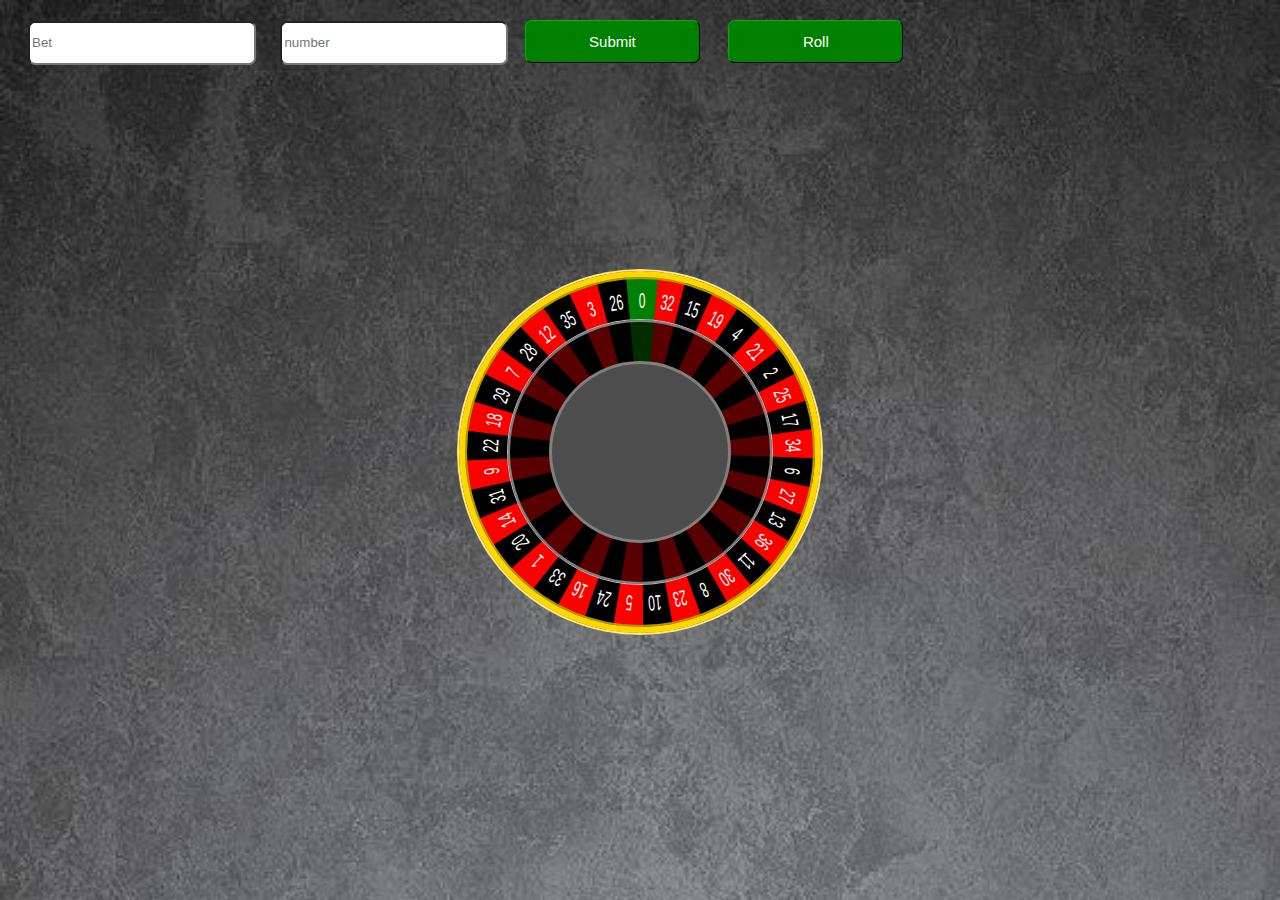
<file: src/front/index.html>
<!DOCTYPE html>
<html lang="en">

<head>
    <meta charset="UTF-8">
    <meta name="viewport" content="width=device-width, initial-scale=1.0">
    <meta http-equiv="X-UA-Compatible" content="ie=edge">
    <!-- Bootstrap підключення -->
    <!-- <link rel="stylesheet" href="https://stackpath.bootstrapcdn.com/bootstrap/4.4.1/css/bootstrap.min.css"
        integrity="sha384-Vkoo8x4CGsO3+Hhxv8T/Q5PaXtkKtu6ug5TOeNV6gBiFeWPGFN9MuhOf23Q9Ifjh" crossorigin="anonymous"> -->
    <link rel="stylesheet" href="styles.css">
    <title>BlockChain Roulette</title>
</head>

<body onload="set_name()">
    <form class="form-inline">
        <label id="name"></label>
        <label id="balance"></label>
        <input class="form-control" id="bet" type="text" placeholder="Bet">
        <input class="form-control" id="number" type="text" placeholder="number">
        <input class="btn btn-success" type="button" onclick="make_bet()" value="Submit">
        <input class="btn btn-success" id="spin" type="button" onclick="get_result()" value="Roll">
        <input class="btn btn-reset" id="reset" type="button" value="New Game">
    </form>
    <div class="main">
        <div class="plate" id="plate">
            <ul class="inner">
                <li class="number"><label><input type="radio" name="pit" value="32" /><span
                            class="pit">32</span></label></li>
                <li class="number"><label><input type="radio" name="pit" value="15" /><span
                            class="pit">15</span></label></li>
                <li class="number"><label><input type="radio" name="pit" value="19" /><span
                            class="pit">19</span></label></li>
                <li class="number"><label><input type="radio" name="pit" value="4" /><span class="pit">4</span></label>
                </li>
                <li class="number"><label><input type="radio" name="pit" value="21" /><span
                            class="pit">21</span></label></li>
                <li class="number"><label><input type="radio" name="pit" value="2" /><span class="pit">2</span></label>
                </li>
                <li class="number"><label><input type="radio" name="pit" value="25" /><span
                            class="pit">25</span></label></li>
                <li class="number"><label><input type="radio" name="pit" value="17" /><span
                            class="pit">17</span></label></li>
                <li class="number"><label><input type="radio" name="pit" value="34" /><span
                            class="pit">34</span></label></li>
                <li class="number"><label><input type="radio" name="pit" value="6" /><span class="pit">6</span></label>
                </li>
                <li class="number"><label><input type="radio" name="pit" value="27" /><span
                            class="pit">27</span></label></li>
                <li class="number"><label><input type="radio" name="pit" value="13" /><span
                            class="pit">13</span></label></li>
                <li class="number"><label><input type="radio" name="pit" value="36" /><span
                            class="pit">36</span></label></li>
                <li class="number"><label><input type="radio" name="pit" value="11" /><span
                            class="pit">11</span></label></li>
                <li class="number"><label><input type="radio" name="pit" value="30" /><span
                            class="pit">30</span></label></li>
                <li class="number"><label><input type="radio" name="pit" value="8" /><span class="pit">8</span></label>
                </li>
                <li class="number"><label><input type="radio" name="pit" value="23" /><span
                            class="pit">23</span></label></li>
                <li class="number"><label><input type="radio" name="pit" value="10" /><span
                            class="pit">10</span></label></li>
                <li class="number"><label><input type="radio" name="pit" value="5" /><span class="pit">5</span></label>
                </li>
                <li class="number"><label><input type="radio" name="pit" value="24" /><span
                            class="pit">24</span></label></li>
                <li class="number"><label><input type="radio" name="pit" value="16" /><span
                            class="pit">16</span></label></li>
                <li class="number"><label><input type="radio" name="pit" value="33" /><span
                            class="pit">33</span></label></li>
                <li class="number"><label><input type="radio" name="pit" value="1" /><span class="pit">1</span></label>
                </li>
                <li class="number"><label><input type="radio" name="pit" value="20" /><span
                            class="pit">20</span></label></li>
                <li class="number"><label><input type="radio" name="pit" value="14" /><span
                            class="pit">14</span></label></li>
                <li class="number"><label><input type="radio" name="pit" value="31" /><span
                            class="pit">31</span></label></li>
                <li class="number"><label><input type="radio" name="pit" value="9" /><span class="pit">9</span></label>
                </li>
                <li class="number"><label><input type="radio" name="pit" value="22" /><span
                            class="pit">22</span></label></li>
                <li class="number"><label><input type="radio" name="pit" value="18" /><span
                            class="pit">18</span></label></li>
                <li class="number"><label><input type="radio" name="pit" value="29" /><span
                            class="pit">29</span></label></li>
                <li class="number"><label><input type="radio" name="pit" value="7" /><span class="pit">7</span></label>
                </li>
                <li class="number"><label><input type="radio" name="pit" value="28" /><span
                            class="pit">28</span></label></li>
                <li class="number"><label><input type="radio" name="pit" value="12" /><span
                            class="pit">12</span></label></li>
                <li class="number"><label><input type="radio" name="pit" value="35" /><span
                            class="pit">35</span></label></li>
                <li class="number"><label><input type="radio" name="pit" value="3" /><span class="pit">3</span></label>
                </li>
                <li class="number"><label><input type="radio" name="pit" value="26" /><span
                            class="pit">26</span></label></li>
                <li class="number"><label><input type="radio" name="pit" value="0" /><span class="pit">0</span></label>
                </li>
            </ul>
            <div class="data">
                <div class="data-inner">
                    <div class="mask"></div>
                    <div class="result">
                        <div class="result-number">00</div>
                        <div class="result-color">red</div>
                    </div>
                </div>
            </div>
        </div>
    </div>
    <script src="https://cdnjs.cloudflare.com/ajax/libs/jquery/3.4.1/jquery.min.js"></script>
    <script src="intro.js"></script>
    <script src="script.js"></script>

</body>

</html>
</file>
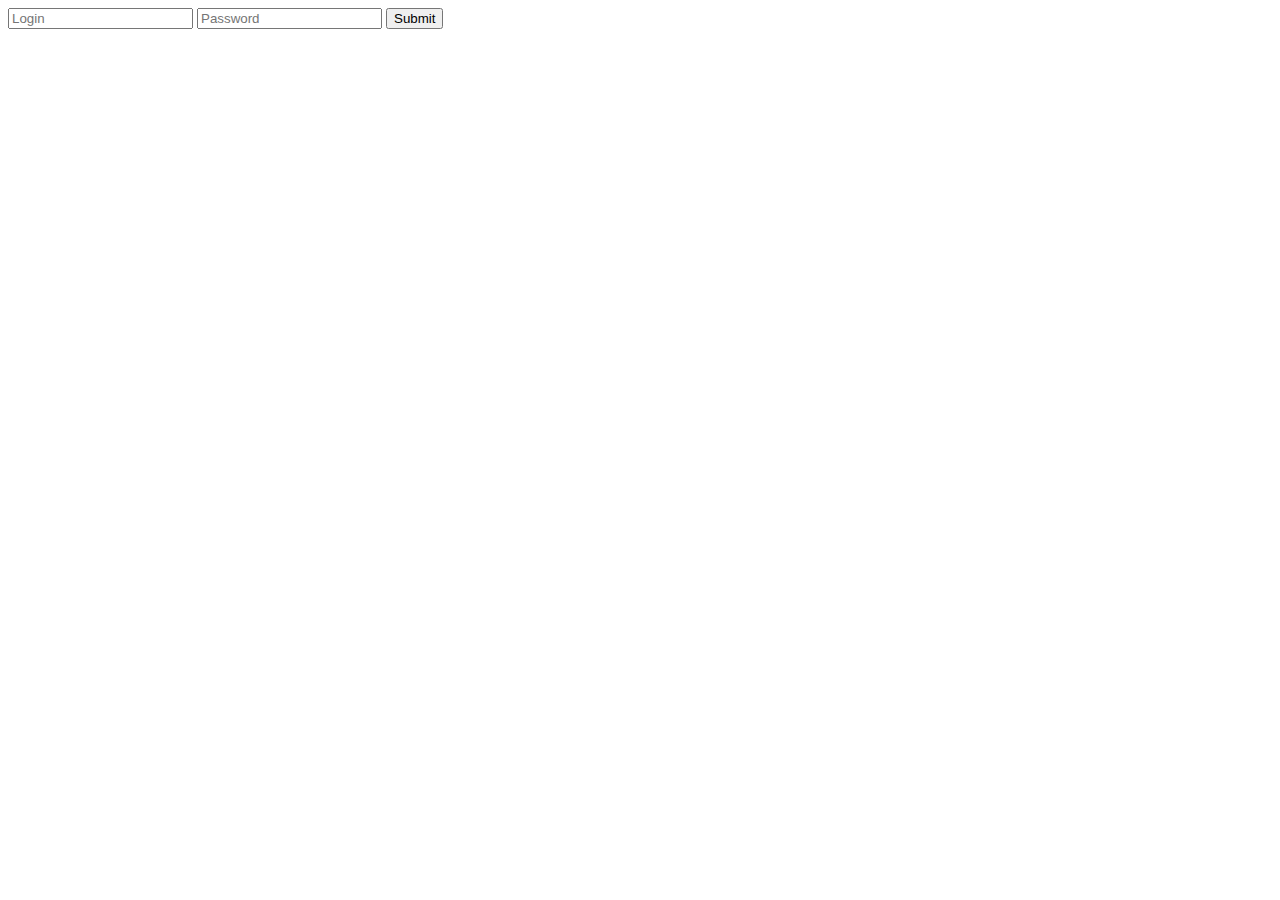
<file: src/front/intro.html>
<!DOCTYPE html>
<html lang="en">
<head>
    <meta charset="UTF-8">
    <title>BlockChain Roulette</title>
</head>
<body>
<form>
    <label>
        <input id="firstName" placeholder="Login">
    </label>
    <label>
        <input id="pass" type="password" placeholder="Password">
    </label>
    <input onclick="send()" type="button" value="Submit">
</form>
<script src="intro.js"></script>
</body>
</html>
</file>
<file: src/front/styles.css>
input[type="button"]{
    /* width: 70px; */
    border-radius: 7px;
}
input[type="text"]{
    width: 220px;
    height: 38px;
    border-radius: 7px;
    margin-left: 20px;
}

.number:nth-child(1) {
    transform: rotateZ(9.7297297297297deg);
}
.number:nth-child(2) {
    transform: rotateZ(19.459459459459deg);
}
.number:nth-child(3) {
    transform: rotateZ(29.189189189189deg);
}
.number:nth-child(4) {
    transform: rotateZ(38.918918918919deg);
}
.number:nth-child(5) {
    transform: rotateZ(48.648648648649deg);
}
.number:nth-child(6) {
    transform: rotateZ(58.378378378378deg);
}
.number:nth-child(7) {
    transform: rotateZ(68.108108108108deg);
}
.number:nth-child(8) {
    transform: rotateZ(77.837837837838deg);
}
.number:nth-child(9) {
    transform: rotateZ(87.567567567568deg);
}
.number:nth-child(10) {
    transform: rotateZ(97.297297297297deg);
}
.number:nth-child(11) {
    transform: rotateZ(107.02702702703deg);
}
.number:nth-child(12) {
    transform: rotateZ(116.75675675676deg);
}
.number:nth-child(13) {
    transform: rotateZ(126.48648648649deg);
}
.number:nth-child(14) {
    transform: rotateZ(136.21621621622deg);
}
.number:nth-child(15) {
    transform: rotateZ(145.94594594595deg);
}
.number:nth-child(16) {
    transform: rotateZ(155.67567567568deg);
}
.number:nth-child(17) {
    transform: rotateZ(165.40540540541deg);
}
.number:nth-child(18) {
    transform: rotateZ(175.13513513514deg);
}
.number:nth-child(19) {
    transform: rotateZ(184.86486486486deg);
}
.number:nth-child(20) {
    transform: rotateZ(194.59459459459deg);
}
.number:nth-child(21) {
    transform: rotateZ(204.32432432432deg);
}
.number:nth-child(22) {
    transform: rotateZ(214.05405405405deg);
}
.number:nth-child(23) {
    transform: rotateZ(223.78378378378deg);
}
.number:nth-child(24) {
    transform: rotateZ(233.51351351351deg);
}
.number:nth-child(25) {
    transform: rotateZ(243.24324324324deg);
}
.number:nth-child(26) {
    transform: rotateZ(252.97297297297deg);
}
.number:nth-child(27) {
    transform: rotateZ(262.7027027027deg);
}
.number:nth-child(28) {
    transform: rotateZ(272.43243243243deg);
}
.number:nth-child(29) {
    transform: rotateZ(282.16216216216deg);
}
.number:nth-child(30) {
    transform: rotateZ(291.89189189189deg);
}
.number:nth-child(31) {
    transform: rotateZ(301.62162162162deg);
}
.number:nth-child(32) {
    transform: rotateZ(311.35135135135deg);
}
.number:nth-child(33) {
    transform: rotateZ(321.08108108108deg);
}
.number:nth-child(34) {
    transform: rotateZ(330.81081081081deg);
}
.number:nth-child(35) {
    transform: rotateZ(340.54054054054deg);
}
.number:nth-child(36) {
    transform: rotateZ(350.27027027027deg);
}
body {
    font-family: 'Roboto', sans-serif;
    background: url("background2.jpg");
    background-repeat: no-repeat;
    background-size: cover;
}

.group_btn{
    margin-left: 43%;
    margin-top: 50px;
}

.main {
    position: absolute;
    top:50%;
    left: 50%;
    transform: translate(-50%,-50%);
    width: 374px;
}
.plate {
    background-color: gray;
    width: 350px;
    height: 350px;
    margin: 12px;
    border-radius: 50%;
    position: relative;
    animation: rotate 24s infinite linear;
}
.plate:after, .plate:before {
    content: '';
    display: block;
    position: absolute;
    border-radius: 50%;
}
.plate:after {
    top: -6px;
    right: -6px;
    bottom: -6px;
    left: -6px;
    border: 6px solid gold;
    box-shadow: inset 0px 0px 0px 2px #b39700, 0px 0px 0px 2px #ffeb80;
}
.plate:before {
    background: rgba(0,0,0,0.65);
    border: 1px solid silver;
    box-shadow: inset 0px 0px 0px 2px #808080;
    top: 12%;
    left: 12%;
    right: 12%;
    bottom: 12%;
    z-index: 1;
}
.number {
    width: 32px;
    height: 175px;
    display: inline-block;
    text-align: center;
    position: absolute;
    top: 0;
    left: calc(46%);
    transform-origin: 50% 100%;
    background-color: transparent;
    border-left: 16px solid transparent;
    border-right: 16px solid transparent;
    border-top: 175px solid black;
    box-sizing: border-box;
}
.number:nth-child(odd) {
    border-top-color: red;
}
.number:nth-child(37) {
    border-top-color: green;
}
.pit {
    color: #fff;
    padding-top: 12px;
    width: 32px;
    display: inline-block;
    font-size: 12px;
    transform: scale(1,1.8);
    position: absolute;
    top: -175px;
    left: -16px;
}
.inner {
    display: block;
    height: 350px;
    width: 350px;
    /*position: relative;*/
}
.inner:after, .inner:before {
    content: '';
    display: block;
    position: absolute;
    border-radius: 50%;
}
.inner:after {
    z-index: 3;
    top: 24%;
    right: 24%;
    bottom: 24%;
    left: 24%;
    background-color: #4d4d4d;
    border: 3px solid #808080;
}
.inner:before {
    top: 24%;
    bottom: 21%;
    left: 24%;
    right: 22%;
    content: '';
    color: #fff;
    font-size: 60px;
    z-index: 5;
    border-radius: 0;
}
.inner[data-spinto='1']:before {
    transform: rotateZ(-2602deg);
    transition: transform 9s ease-out;
    content: '\2022';
}
.inner[data-spinto='2']:before {
    transform: rotateZ(-2774deg);
    transition: transform 9s ease-out;
    content: '\2022';
}
.inner[data-spinto='3']:before {
    transform: rotateZ(-2850deg);
    transition: transform 9s ease-out;
    content: '\2022';
}
.inner[data-spinto='4']:before {
    transform: rotateZ(-2793deg);
    transition: transform 9s ease-out;
    content: '\2022';
}
.inner[data-spinto='5']:before {
    transform: rotateZ(-2642deg);
    transition: transform 9s ease-out;
    content: '\2022';
}
.inner[data-spinto='6']:before {
    transform: rotateZ(-2734deg);
    transition: transform 9s ease-out;
    content: '\2022';
}
.inner[data-spinto='7']:before {
    transform: rotateZ(-2526deg);
    transition: transform 9s ease-out;
    content: '\2022';
}
.inner[data-spinto='8']:before {
    transform: rotateZ(-2673deg);
    transition: transform 9s ease-out;
    content: '\2022';
}
.inner[data-spinto='9']:before {
    transform: rotateZ(-2564deg);
    transition: transform 9s ease-out;
    content: '\2022';
}
.inner[data-spinto='10']:before {
    transform: rotateZ(-2652deg);
    transition: transform 9s ease-out;
    content: '\2022';
}
.inner[data-spinto='11']:before {
    transform: rotateZ(-2693deg);
    transition: transform 9s ease-out;
    content: '\2022';
}
.inner[data-spinto='12']:before {
    transform: rotateZ(-2868deg);
    transition: transform 9s ease-out;
    content: '\2022';
}
.inner[data-spinto='13']:before {
    transform: rotateZ(-2714deg);
    transition: transform 9s ease-out;
    content: '\2022';
}
.inner[data-spinto='14']:before {
    transform: rotateZ(-2582deg);
    transition: transform 9s ease-out;
    content: '\2022';
}
.inner[data-spinto='15']:before {
    transform: rotateZ(-2813deg);
    transition: transform 9s ease-out;
    content: '\2022';
}
.inner[data-spinto='16']:before {
    transform: rotateZ(-2622deg);
    transition: transform 9s ease-out;
    content: '\2022';
}
.inner[data-spinto='17']:before {
    transform: rotateZ(-2755deg);
    transition: transform 9s ease-out;
    content: '\2022';
}
.inner[data-spinto='18']:before {
    transform: rotateZ(-2545deg);
    transition: transform 9s ease-out;
    content: '\2022';
}
.inner[data-spinto='19']:before {
    transform: rotateZ(-2803deg);
    transition: transform 9s ease-out;
    content: '\2022';
}
.inner[data-spinto='20']:before {
    transform: rotateZ(-2592deg);
    transition: transform 9s ease-out;
    content: '\2022';
}
.inner[data-spinto='21']:before {
    transform: rotateZ(-2784deg);
    transition: transform 9s ease-out;
    content: '\2022';
}
.inner[data-spinto='22']:before {
    transform: rotateZ(-2554deg);
    transition: transform 9s ease-out;
    content: '\2022';
}
.inner[data-spinto='23']:before {
    transform: rotateZ(-2662deg);
    transition: transform 9s ease-out;
    content: '\2022';
}
.inner[data-spinto='24']:before {
    transform: rotateZ(-2632deg);
    transition: transform 9s ease-out;
    content: '\2022';
}
.inner[data-spinto='25']:before {
    transform: rotateZ(-2764deg);
    transition: transform 9s ease-out;
    content: '\2022';
}
.inner[data-spinto='26']:before {
    transform: rotateZ(-2840deg);
    transition: transform 9s ease-out;
    content: '\2022';
}
.inner[data-spinto='27']:before {
    transform: rotateZ(-2724deg);
    transition: transform 9s ease-out;
    content: '\2022';
}
.inner[data-spinto='28']:before {
    transform: rotateZ(-2877deg);
    transition: transform 9s ease-out;
    content: '\2022';
}
.inner[data-spinto='29']:before {
    transform: rotateZ(-2535deg);
    transition: transform 9s ease-out;
    content: '\2022';
}
.inner[data-spinto='30']:before {
    transform: rotateZ(-2684deg);
    transition: transform 9s ease-out;
    content: '\2022';
}
.inner[data-spinto='31']:before {
    transform: rotateZ(-2573deg);
    transition: transform 9s ease-out;
    content: '\2022';
}
.inner[data-spinto='32']:before {
    transform: rotateZ(-2822deg);
    transition: transform 9s ease-out;
    content: '\2022';
}
.inner[data-spinto='33']:before {
    transform: rotateZ(-2612deg);
    transition: transform 9s ease-out;
    content: '\2022';
}
.inner[data-spinto='34']:before {
    transform: rotateZ(-2745deg);
    transition: transform 9s ease-out;
    content: '\2022';
}
.inner[data-spinto='35']:before {
    transform: rotateZ(-2499deg);
    transition: transform 9s ease-out;
    content: '\2022';
}
.inner[data-spinto='36']:before {
    transform: rotateZ(-2703deg);
    transition: transform 9s ease-out;
    content: '\2022';
}
.inner[data-spinto='0']:before {
    transform: rotateZ(-2831deg);
    transition: transform 9s ease-out;
    content: '\2022';
}
.inner.rest:before {
    transition: top .5s ease-in, right .5s ease-in, bottom .5s ease-in, left .5s ease-in;
    top: 25%;
    right: 25%;
    bottom: 24%;
    left: 25%;
}
.btn {
    background: green;
    border: 1px solid #000000;
    border-top-color: #00b300;
    border-left-color: #00b300;
    padding: 0;
    margin: 0;
    display: inline-block;
    font-size: 15px;
    width: 175px;
    padding: 12px;
    margin: 12px;
    cursor: pointer;
    color: #fff;
    font-family: 'Roboto', sans-serif;
    border-radius: 3px;
}
.btn .btn-label {
    padding: 12px;
    white-space: nowrap;
}
.btn.btn-reset {
    background: darkgreen;
    border: 1px solid #000000;
    border-top-color: #009700;
    border-left-color: #009700;
}
.btn.disabled {
    opacity: .2;
    transition: opacity .24s linear;
    cursor: not-allowed;
}
@keyframes rotate {
    0% {
        transform: rotateZ(0deg);
    }
    100% {
        transform: rotateZ(360deg);
    }
}
.data {
    display: block;
    position: absolute;
    top: 30%;
    right: 30%;
    bottom: 30%;
    left: 30%;
    border-radius: 50%;
    animation: rotate 24s reverse linear infinite;
    perspective: 2000px;
    z-index: 100;
}
.data .data-inner {
    position: relative;
    width: 100%;
    height: 100%;
    text-align: center;
    transition: transform 0.72s;
    transform-style: preserve-3d;
}
.data.reveal .data-inner {
    transform: rotateY(180deg);
}
.data .mask, .data .result {
    top: 0;
    right: 0;
    bottom: 0;
    left: 0;
    position: absolute;
    backface-visibility: hidden;
    border-radius: 50%;
    overflow: hidden;
    display: inline-block;
}
.data .mask {
    color: #fff;
    font-size: 24px;
    margin: auto;
    line-height: 1.4;
    padding-top: 36px;
}
.data .result {
    background-color: green;
    color: white;
    transform: rotateY(180deg);
    align-items: center;
    color: #fff;
}
.data .result-number {
    font-size: 72px;
    font-weight: 500;
    line-height: 1.2;
    margin-top: 12px;
}
.data .result-color {
    text-transform: uppercase;
    font-size: 21px;
    line-height: 1;
}
.previous-results {
    max-width: 350px;
    margin: 24px 12px;
}
/*.previous-list {*/
/*    perspective: 2000;*/
/*}*/
.previous-result {
    display: flex;
    margin: 1px;
    padding: 12px;
    color: #fff;
}
.previous-result:first-child {
    animation: flipin .48s ease-out;
}
.previous-result .previous-number {
    flex: 1;
}
.color-green {
    background-color: green;
}
.color-black {
    background-color: black;
}
.color-red {
    background-color: red;
}
.visuallyhidden {
    position: absolute;
    overflow: hidden;
    clip: rect(0 0 0 0);
    height: 1px;
    width: 1px;
    margin: -1px;
    padding: 0;
    border: 0;
}
@keyframes flipin {
    0% {
        transform: rotateX(90deg);
    }
    100% {
        transform: rotateX(0deg);
    }
}
</file>
